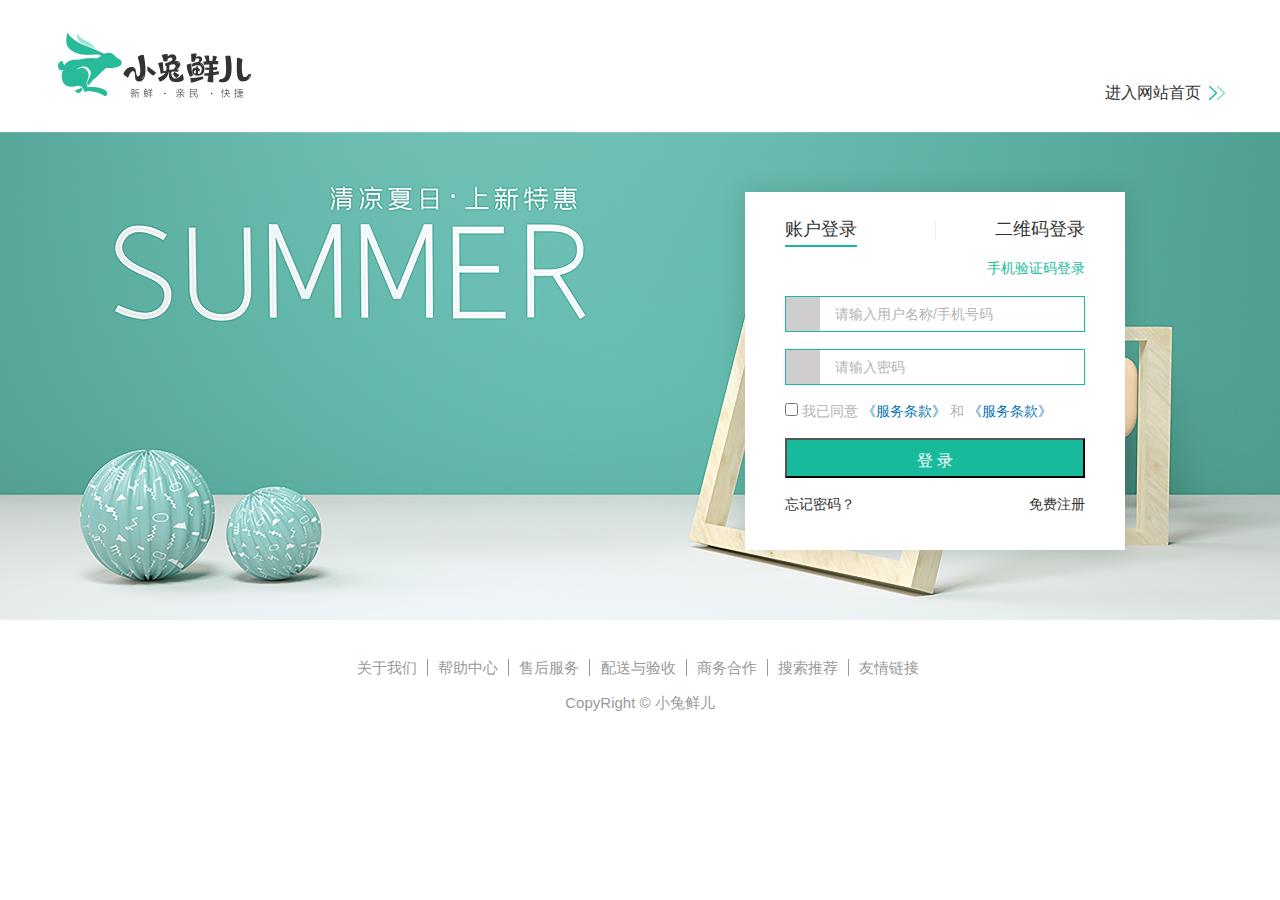
<file: login.html>
<!DOCTYPE html>
<html lang="en">

<head>
  <meta charset="UTF-8">
  <title>小兔鲜儿 - 新鲜 惠民 快捷!</title>
  <meta http-equiv="X-UA-Compatible" content="IE=edge">
  <meta name="renderer" content="webkit">
  <link rel="shortcut icon" href="../favicon.ico">
  <link rel="stylesheet" href="./css/common.css">
  <link rel="stylesheet" href="./css/login.css">
  <link rel="stylesheet" href="https://at.alicdn.com/t/font_2143783_iq6z4ey5vu.css">
</head>

<body>
  <!-- 登录头部 -->
  <div class="xtx-login-header">
    <h1 class="logo"></h1>
    <a class="home" href="./index.html">进入网站首页</a>
  </div>
  <!-- 登录内容 -->
  <div class="xtx-login-main">
    <div class="wrapper">
      <form action="" autocomplete="off">
        <div class="box">
          <div class="tab-nav">
            <a href="javascript:;" class="active" data-id="0">账户登录</a>
            <a href="javascript:;" data-id="1">二维码登录</a>
          </div>
          <div class="tab-pane">
            <div class="link">
              <a href="javascript:;">手机验证码登录</a>
            </div>
            <div class="input">
              <span class="iconfont icon-zhanghao"></span>
              <input required type="text" placeholder="请输入用户名称/手机号码" name="username">
            </div>
            <div class="input">
              <span class="iconfont icon-suo"></span>
              <input required type="password" placeholder="请输入密码" name="password">
            </div>
            <div class="agree">
              <label for="my-checkbox">
                <input type="checkbox" value="1" id="my-checkbox" class="remember" name="agree">
                <span class="iconfont icon-xuanze"></span>
              </label>
              我已同意 <a href="javascript:;">《服务条款》</a href="javascript:;"> 和 <a>《服务条款》</a>
            </div>
            <div class="button clearfix">
              <button type="submit" class="dl">登 录</button>
              <!-- <a class="dl" href="./center.html">登 录</a> -->
              <a class="fl" href="./forget.html">忘记密码？</a>
              <a class="fr" href="./register.html">免费注册</a>
            </div>
          </div>
          <div class="tab-pane" style="display: none;">
            <img class="code" src="./images/code.png" alt="">
          </div>
        </div>
      </form>
    </div>
  </div>
  <!-- 登录底部 -->
  <div class="xtx-login-footer">
    <!-- 版权信息 -->
    <div class="copyright">
      <p>
        <a href="javascript:;">关于我们</a>
        <a href="javascript:;">帮助中心</a>
        <a href="javascript:;">售后服务</a>
        <a href="javascript:;">配送与验收</a>
        <a href="javascript:;">商务合作</a>
        <a href="javascript:;">搜索推荐</a>
        <a href="javascript:;">友情链接</a>
      </p>
      <p>CopyRight &copy; 小兔鲜儿</p>
    </div>
  </div>
  <script>
    // 1. tab栏切换  事件委托
    const tab_nav = document.querySelector('.tab-nav')
    const pane = document.querySelectorAll('.tab-pane')
    // 1.1 事件监听
    tab_nav.addEventListener('click', function (e) {
      if (e.target.tagName === 'A') {
        // 取消上一个active
        tab_nav.querySelector('.active').classList.remove('active')
        // 当前元素添加active
        e.target.classList.add('active')

        // 先干掉所有人  for循环
        for (let i = 0; i < pane.length; i++) {
          pane[i].style.display = 'none'
        }
        // 让对应序号的 大pane 显示 
        pane[e.target.dataset.id].style.display = 'block'
      }
    })

    // 点击提交模块
    const form = document.querySelector('form')
    const agree = document.querySelector('[name=agree]')
    const username = document.querySelector('[name=username]')
    form.addEventListener('submit', function (e) {
      e.preventDefault()
      // 判断是否勾选同意协议
      if (!agree.checked) {
        return alert('请勾选同意协议')
      }

      // 记录用户名到本地存储
      localStorage.setItem('xtx-uname', username.value)
      // 跳转到首页
      location.href = './index.html'
    })
  </script>
</body>

</html>
</file>
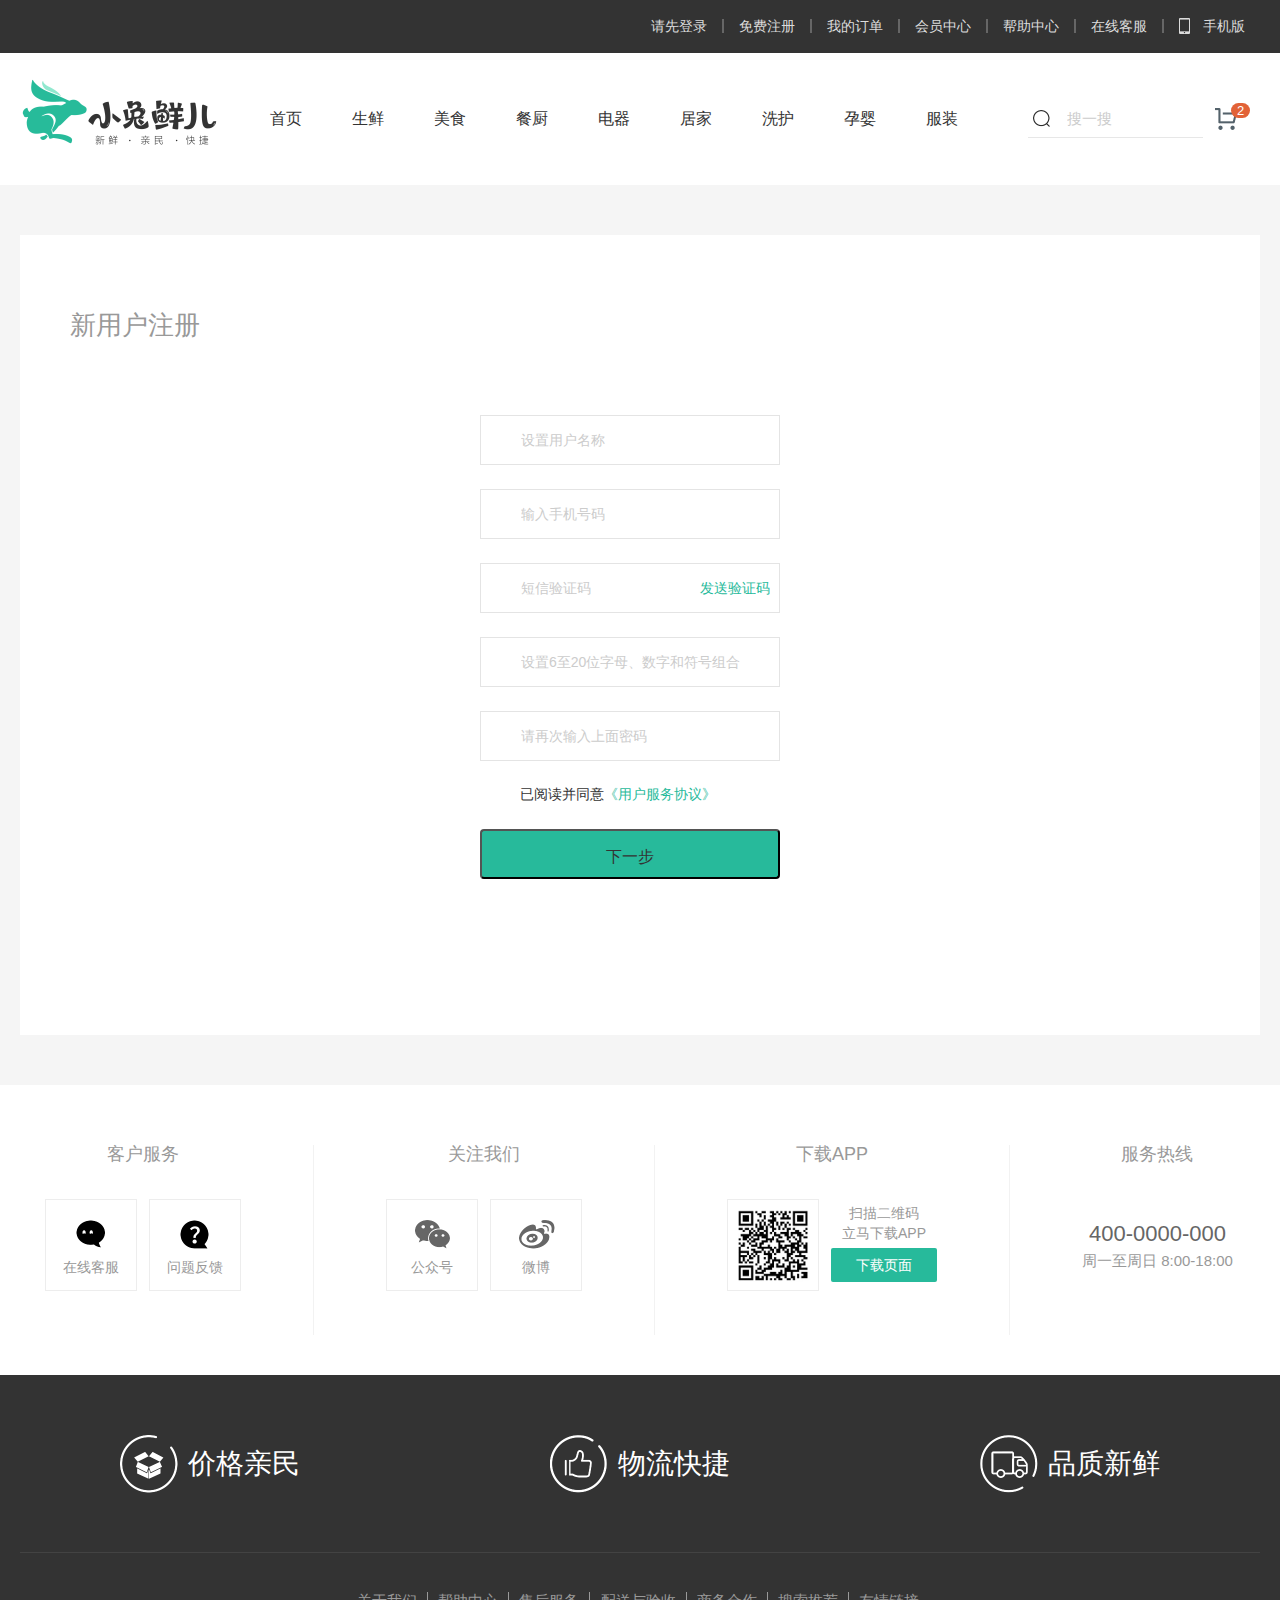
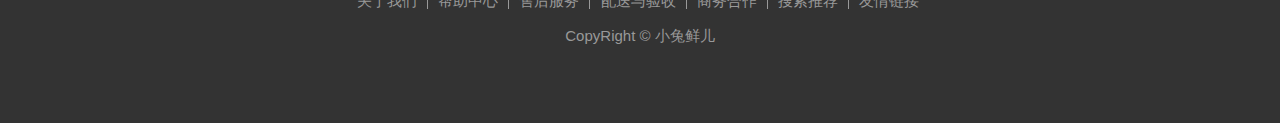
<file: register.html>
<!DOCTYPE html>
<html lang="en">

<head>
  <meta charset="UTF-8">
  <title>小兔鲜儿 - 新鲜 惠民 快捷!</title>
  <meta http-equiv="X-UA-Compatible" content="IE=edge">
  <meta name="renderer" content="webkit">
  <link rel="shortcut icon" href="./favicon.ico">
  <link rel="stylesheet" href="./css/common.css">
  <link rel="stylesheet" href="./css/register.css">
  <link rel="stylesheet" href="https://at.alicdn.com/t/font_2143783_iq6z4ey5vu.css">
</head>

<body>
  <!-- 项部导航 -->
  <div class="xtx_topnav">
    <div class="wrapper">
      <!-- 顶部导航 -->
      <ul class="xtx_navs">
        <li>
          <a href="./login.html">请先登录</a>
        </li>
        <li>
          <a href="./register.html">免费注册</a>
        </li>
        <li>
          <a href="./center-order.html">我的订单</a>
        </li>
        <li>
          <a href="./user.html">会员中心</a>
        </li>
        <li>
          <a href="javascript:;">帮助中心</a>
        </li>
        <li>
          <a href="javascript:;">在线客服</a>
        </li>
        <li>
          <a href="javascript:;">
            <i class="mobile sprites"></i>
            手机版
          </a>
        </li>
      </ul>
    </div>
  </div>
  <!-- 头部 -->
  <div class="xtx_header">
    <div class="wrapper">
      <!-- 网站Logo -->
      <h1 class="xtx_logo"><a href="/">小兔鲜儿</a></h1>
      <!-- 主导航 -->
      <div class="xtx_navs">
        <ul class="clearfix">
          <li>
            <a href="./index.html">首页</a>
          </li>
          <li>
            <a href="./category01.html">生鲜</a>
          </li>
          <li>
            <a href="./category01.html">美食</a>
          </li>
          <li>
            <a href="./category01.html">餐厨</a>
          </li>
          <li>
            <a href="./category01.html">电器</a>
          </li>
          <li>
            <a href="./category01.html">居家</a>
          </li>
          <li>
            <a href="./category01.html">洗护</a>
          </li>
          <li>
            <a href="./category01.html">孕婴</a>
          </li>
          <li>
            <a href="./category01.html">服装</a>
          </li>
        </ul>
      </div>
      <!-- 站内搜索 -->
      <div class="xtx_search clearfix">
        <!-- 购物车 -->
        <a href="./cart-none.html" class="xtx_search_cart sprites">
          <i>2</i>
        </a>
        <!-- 搜索框 -->
        <div class="xtx_search_wrapper">
          <input type="text" placeholder="搜一搜" onclick="location.href='./search.html'">
        </div>
      </div>
    </div>
  </div>
  <div class="xtx-wrapper">
    <div class="container">
      <!-- 卡片 -->
      <div class="xtx-card">
        <h3>新用户注册</h3>
        <form class="xtx-form">
          <div data-prop="username" class="xtx-form-item">
            <span class="iconfont icon-zhanghao"></span>
            <input name="username" type="text" placeholder="设置用户名称">
            <span class="msg"></span>
          </div>
          <div data-prop="phone" class="xtx-form-item">
            <span class="iconfont icon-shouji"></span>
            <input name="phone" type="text" placeholder="输入手机号码  ">
            <span class="msg"></span>
          </div>
          <div data-prop="code" class="xtx-form-item">
            <span class="iconfont icon-zhibiaozhushibiaozhu"></span>
            <input name="code" type="text" placeholder="短信验证码">
            <span class="msg"></span>
            <a class="code" href="javascript:;">发送验证码</a>
          </div>
          <div data-prop="password" class="xtx-form-item">
            <span class="iconfont icon-suo"></span>
            <input name="password" type="password" placeholder="设置6至20位字母、数字和符号组合">
            <span class="msg"></span>
          </div>
          <div data-prop="confirm" class="xtx-form-item">
            <span class="iconfont icon-suo"></span>
            <input name="confirm" type="password" placeholder="请再次输入上面密码">
            <span class="msg"></span>
          </div>
          <div class="xtx-form-item pl50">
            <i class="iconfont icon-queren"></i>
            已阅读并同意<i>《用户服务协议》</i>
          </div>
          <div class="xtx-form-item">
            <button  class="submit"><a href="./login.html">下一步</a></button>
            
          </div>
        </form>
      </div>
    </div>
  </div>
  <!-- 公共底部 -->
  <div class="xtx_footer clearfix">
    <div class="wrapper">
      <!-- 联系我们 -->
      <div class="contact clearfix">
        <dl>
          <dt>客户服务</dt>
          <dd class="chat">在线客服</dd>
          <dd class="feedback">问题反馈</dd>
        </dl>
        <dl>
          <dt>关注我们</dt>
          <dd class="weixin">公众号</dd>
          <dd class="weibo">微博</dd>
        </dl>
        <dl>
          <dt>下载APP</dt>
          <dd class="qrcode">
            <img src="./uploads/qrcode.jpg">
          </dd>
          <dd class="download">
            <span>扫描二维码</span>
            <span>立马下载APP</span>
            <a href="javascript:;">下载页面</a>
          </dd>
        </dl>
        <dl>
          <dt>服务热线</dt>
          <dd class="hotline">
            400-0000-000
            <small>周一至周日 8:00-18:00</small>
          </dd>
        </dl>
      </div>
    </div>
    <!-- 其它 -->
    <div class="extra">
      <div class="wrapper">
        <!-- 口号 -->
        <div class="slogan">
          <a href="javascript:;" class="price">价格亲民</a>
          <a href="javascript:;" class="express">物流快捷</a>
          <a href="javascript:;" class="quality">品质新鲜</a>
        </div>
        <!-- 版权信息 -->
        <div class="copyright">
          <p>
            <a href="javascript:;">关于我们</a>
            <a href="javascript:;">帮助中心</a>
            <a href="javascript:;">售后服务</a>
            <a href="javascript:;">配送与验收</a>
            <a href="javascript:;">商务合作</a>
            <a href="javascript:;">搜索推荐</a>
            <a href="javascript:;">友情链接</a>
          </p>
          <p>CopyRight &copy; 小兔鲜儿</p>
        </div>
      </div>
    </div>
  </div>
  <script>
    (function () {
      // 1. 发送短信验证码模块
      const code = document.querySelector('.code')
      let flag = true  // 通过一个变量来控制   节流阀 
      //  1.1 点击事件
      code.addEventListener('click', function () {
        if (flag) {
          // 取反了，不能马上第二次点击
          flag = false
          let i = 5
          // 点击完毕之后立马触发
          code.innerHTML = `0${i}秒后重新获取`
          // 开启定时器
          let timerId = setInterval(function () {
            i--
            code.innerHTML = `0${i}秒后重新获取`
            if (i === 0) {
              // 清除定时器
              clearInterval(timerId)
              // 从新获取
              code.innerHTML = `重新获取`
              // 到时间了，可以开启 flag了
              flag = true
            }
          }, 1000)
        }
      })
    })();


    // 2. 验证的是用户名
    // 2.1 获取用户名表单
    const username = document.querySelector('[name=username]')
    // 2.2 使用change事件  值发生变化的时候
    username.addEventListener('change', verifyName)
    // 2.3 封装verifyName函数
    function verifyName() {
      // console.log(11)
      const span = username.nextElementSibling
      // 2.4 定规则  用户名
      const reg = /^[a-zA-Z0-9-_]{6,10}$/
      if (!reg.test(username.value)) {
        // console.log(11)
        span.innerText = '输入不合法,请输入6~10位'
        return false
      }
      // 2.5 合法的 就清空span
      span.innerText = ''
      return true
    }



    // 3. 验证的是手机号
    // 2.1 获取手机表单
    const phone = document.querySelector('[name=phone]')
    // 2.2 使用change事件  值发生变化的时候
    phone.addEventListener('change', verifyPhone)
    // 2.3 verifyPhone
    function verifyPhone() {
      // console.log(11)
      const span = phone.nextElementSibling
      // 2.4 定规则  用户名
      const reg = /^1(3\d|4[5-9]|5[0-35-9]|6[567]|7[0-8]|8\d|9[0-35-9])\d{8}$/
      if (!reg.test(phone.value)) {
        // console.log(11)
        span.innerText = '输入不合法,请输入正确的11位手机号码'
        return false
      }
      // 2.5 合法的 就清空span
      span.innerText = ''
      return true
    }


    // 4. 验证的是验证码
    // 4.1 获取验证码表单
    const codeInput = document.querySelector('[name=code]')
    //4.2 使用change事件  值发生变化的时候
    codeInput.addEventListener('change', verifyCode)
    // 4.3 verifyPhone
    function verifyCode() {
      // console.log(11)
      const span = codeInput.nextElementSibling
      // 4.4 定规则  验证码
      const reg = /^\d{6}$/
      if (!reg.test(codeInput.value)) {
        // console.log(11)
        span.innerText = '输入不合法,6 位数字'
        return false
      }
      // 4.5 合法的 就清空span
      span.innerText = ''
      return true
    }

    // 5. 验证的是密码框
    // 5.1 获取密码表单
    const password = document.querySelector('[name=password]')
    //5.2 使用change事件  值发生变化的时候
    password.addEventListener('change', verifyPwd)
    // 5.3 verifyPhone
    function verifyPwd() {
      // console.log(11)
      const span = password.nextElementSibling
      // 5.4 定规则  密码
      const reg = /^[a-zA-Z0-9-_]{6,20}$/
      if (!reg.test(password.value)) {
        // console.log(11)
        span.innerText = '输入不合法,6~20位数字字母符号组成'
        return false
      }
      // 5.5 合法的 就清空span
      span.innerText = ''
      return true
    }



    // 6. 密码的再次验证
    // 6.1 获取再次验证表单
    const confirm = document.querySelector('[name=confirm]')
    //6.2 使用change事件  值发生变化的时候
    confirm.addEventListener('change', verifyConfirm)
    // 6.3 verifyPhone
    function verifyConfirm() {
      // console.log(11)
      const span = confirm.nextElementSibling
      // 6.4 当前表单的值不等于 密码框的值就是错误的
      if (confirm.value !== password.value) {
        // console.log(11)
        span.innerText = '两次密码输入不一致'
        return false
      }
      // 6.5 合法的 就清空span
      span.innerText = ''
      return true
    }

    // 7. 我同意
    const queren = document.querySelector('.icon-queren')
    queren.addEventListener('click', function () {
      // 切换类  原来有的就删掉，原来没有就添加
      this.classList.toggle('icon-queren2')
    })

    // 8. 提交模块
    const form = document.querySelector('form')
    form.addEventListener('submit', function (e) {
      // 判断是否勾选我同意模块 ，如果有 icon-queren2说明就勾选了，否则没勾选
      if (!queren.classList.contains('icon-queren2')) {
        alert('请勾选同意协议')
        // 阻止提交
        e.preventDefault()
      }
      // 依次判断上面的每个框框 是否通过，只要有一个没有通过的就阻止
      // console.log(verifyName())
      if (!verifyName()) e.preventDefault()
      if (!verifyPhone()) e.preventDefault()
      if (!verifyCode()) e.preventDefault()
      if (!verifyPwd()) e.preventDefault()
      if (!verifyConfirm()) e.preventDefault()
    })
  </script>
</body>

</html>
</file>
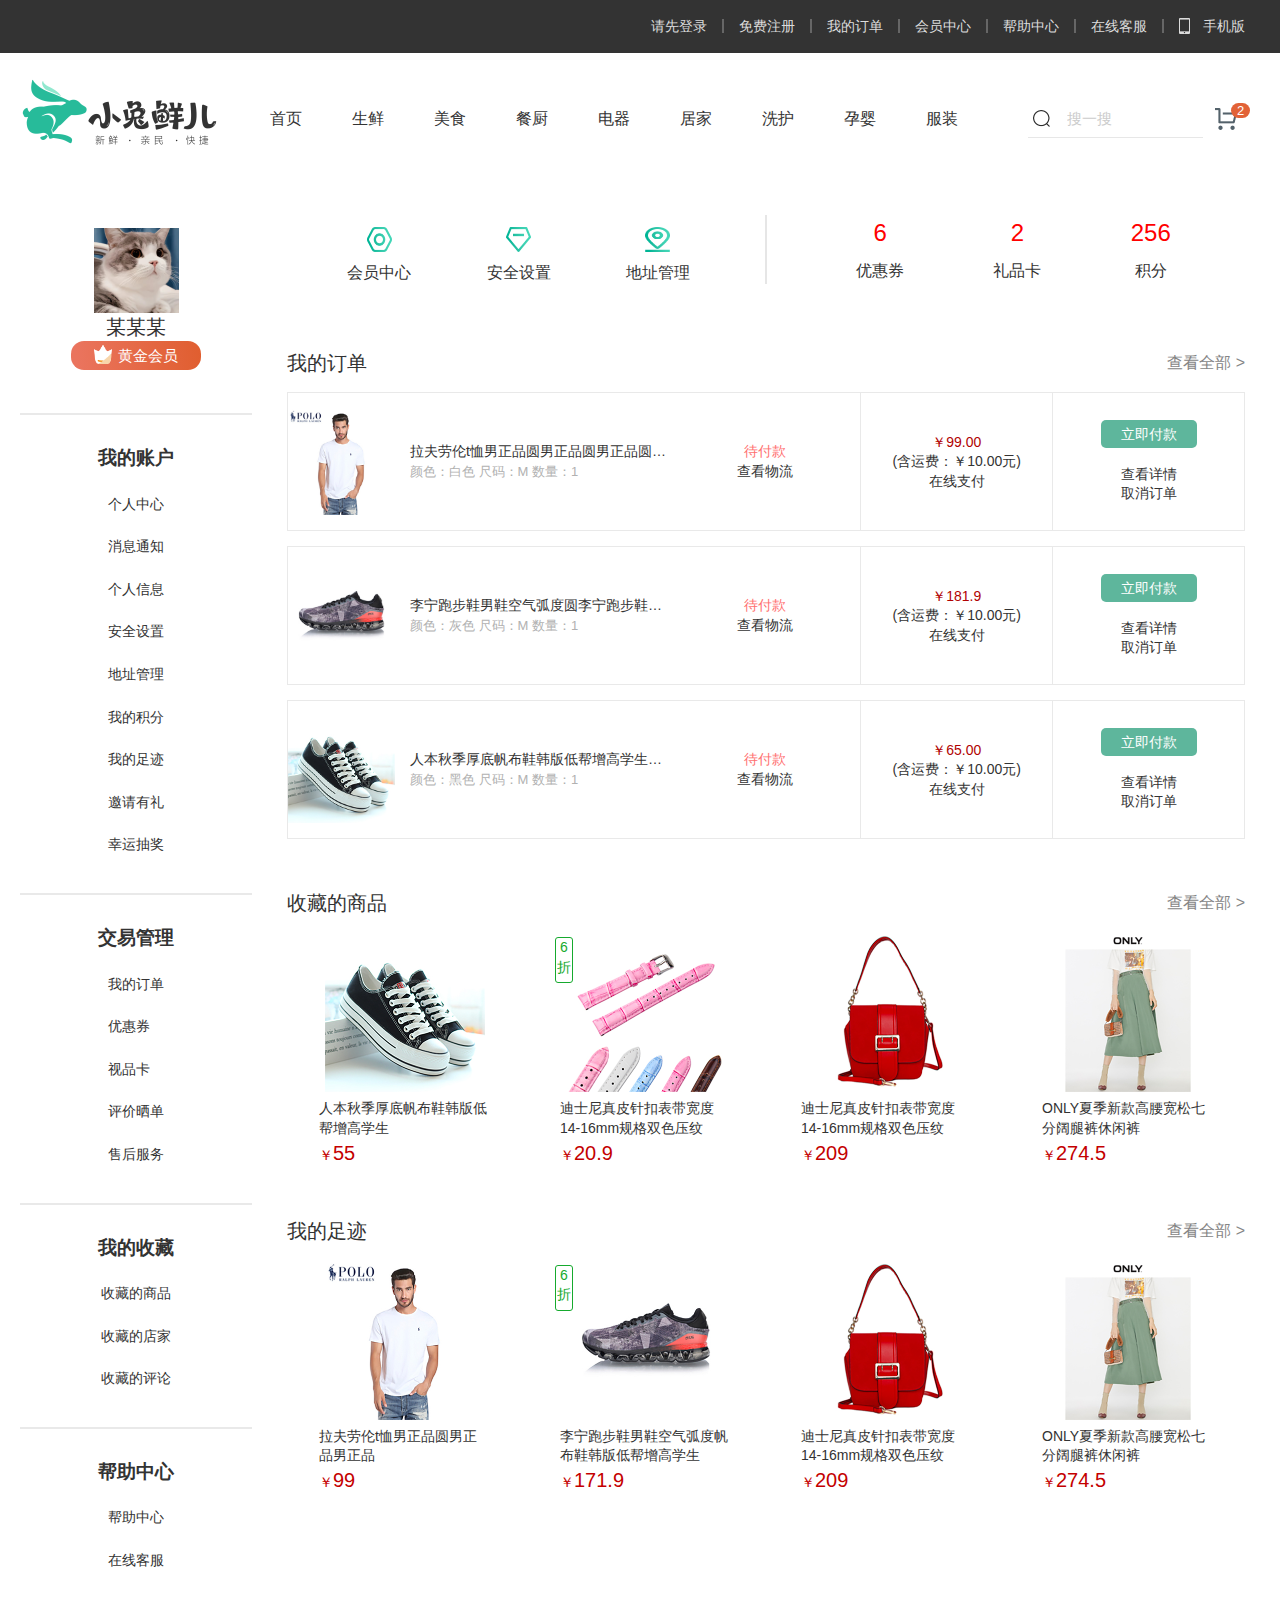
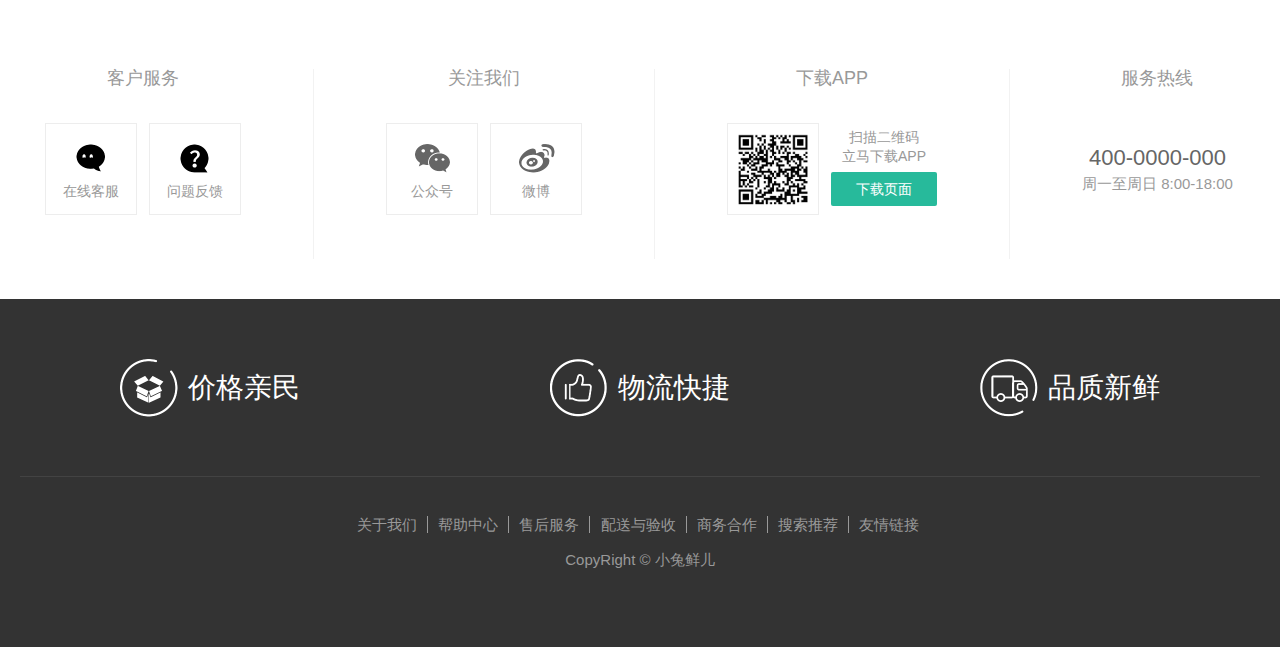
<file: user.html>
<!DOCTYPE html>
<html lang="en">
    <head>
        <meta charset="UTF-8" />
        <meta http-equiv="X-UA-Compatible" content="IE=edge" />
        <meta name="viewport" content="width=device-width, initial-scale=1.0" />
        <title>小兔鲜儿-新鲜、惠民、快捷！</title>
        <!-- 选link:favicon这个！！！ -->
        <link rel="shortcut icon" href="favicon.ico" type="image/x-icon">
        <meta name="description" content="小兔鲜儿官网，致力于打造全球最大的食品、生鲜电商购物平台。" />
        <meta name="keywords" content="小兔鲜儿,食品,生鲜,服装,家电,电商,购物" />
        <!-- 引入css文件 -->
        <!-- 1.引入base.css -->
        <!-- <link rel="stylesheet" href="./css/base.css" /> -->
        <!-- 2.引入common.css -->
        <link rel="stylesheet" href="./css/common.css" />
        <!-- 3.引入user.css -->
        <link rel="stylesheet" href="./css/index.css">
        <link rel="stylesheet" href="./css/user.css">
      </head>
      
      <body>
        <header>
            <!-- 快捷导航栏 shortcut 模块 start -->
            <div class="xtx_topnav">
                <div class="wrapper">
                  <!-- 顶部导航 -->
                  <ul class="xtx_navs">
                    <li>
                      <a href="./login.html">请先登录</a>
                    </li>
                    <li>
                      <a href="./register.html">免费注册</a>
                    </li>
                    <li>
                      <a href="javascript:;">我的订单</a>
                    </li>
                    <li>
                      <a href="./user.html">会员中心</a>
                    </li>
                    <li>
                      <a href="javascript:;">帮助中心</a>
                    </li>
                    <li>
                      <a href="javascript:;">在线客服</a>
                    </li>
                    <li>
                      <a href="javascript:;">
                        <i class="mobile sprites"></i>
                        手机版
                      </a>
                    </li>
                  </ul>
                </div>
              </div>
              <!-- 头部 -->
              <div class="xtx_header">
                <div class="wrapper">
                  <!-- 网站Logo -->
                  <h1 class="xtx_logo"><a href="/">小兔鲜儿</a></h1>
                  <!-- 主导航 -->
                  <div class="xtx_navs">
                    <ul class="clearfix">
                      <li>
                        <a href="./index.html">首页</a>
                      </li>
                      <li>
                        <a href="javascript:;">生鲜</a>
                      </li>
                      <li>
                        <a href="javascript:;">美食</a>
                      </li>
                      <li>
                        <a href="javascript:;">餐厨</a>
                      </li>
                      <li>
                        <a href="javascript:;">电器</a>
                      </li>
                      <li>
                        <a href="javascript:;">居家</a>
                      </li>
                      <li>
                        <a href="javascript:;">洗护</a>
                      </li>
                      <li>
                        <a href="javascript:;">孕婴</a>
                      </li>
                      <li>
                        <a href="javascript:;">服装</a>
                      </li>
                    </ul>
                  </div>
                  <!-- 站内搜索 -->
                  <div class="xtx_search clearfix">
                    <!-- 购物车 -->
                    <a href="javascript:;" class="xtx_search_cart sprites">
                      <i>2</i>
                    </a>
                    <!-- 搜索框 -->
                    <div class="xtx_search_wrapper">
                      <input type="text" placeholder="搜一搜">
                    </div>
                  </div>
                </div>
              </div>
        </header>
    
        <!-- 个人中心的模块 main start -->
        <div class="main">
            <!-- 首先将网页中间的main内容分为左右两个大块 -->
            <div class="left">
                <div class="user">
                    <img src="./images/avatar_1.png" alt="">
                    <span>某某某</span>
                    <div>
                        <img src="./images/vip_gold.png" alt="">
                        <span>黄金会员</span>
                    </div>
                </div>
                <div class="account">
                    <div class="account_title">
                        我的账户
                    </div>
                    <ul>
                        <li>个人中心</li>
                        <li>消息通知</li>
                        <li>个人信息</li>
                        <li>安全设置</li>
                        <li>地址管理</li>
                        <li>我的积分</li>
                        <li>我的足迹</li>
                        <li>邀请有礼</li>
                        <li>幸运抽奖</li>
                    </ul>
                </div>
                <div class="account">
                    <div class="account_title">
                        交易管理
                    </div>
                    <ul>
                        <li>我的订单</li>
                        <li>优惠券</li>
                        <li>视品卡</li>
                        <li>评价晒单</li>
                        <li>售后服务</li>
                    </ul>
                </div>
                <div class="account">
                    <div class="account_title">
                        我的收藏
                    </div>
                    <ul>
                        <li>收藏的商品</li>
                        <li>收藏的店家</li>
                        <li>收藏的评论</li>
                    </ul>
                </div>
                <div class="account">
                    <div class="account_title">
                        帮助中心
                    </div>
                    <ul>
                        <li>帮助中心</li>
                        <li>在线客服</li>
                    </ul>
                </div>
            </div>
            <!-- 网页main内容的右边部分 -->
            <div class="right">
                <div class="right_top">
                    <div class="vip">
                        <div class="vip_content">
                            <img src="./images/safe.png" alt="">
                            <p>会员中心</p>
                        </div>
                        <div class="vip_content">
                            <img src="./images/vip.png" alt="">
                            <p>安全设置</p>
                        </div>
                        <div class="vip_content">
                            <img src="./images/address.png" alt="">
                            <p>地址管理</p>
                        </div>
                    </div>
                    <div class="vip vip_line">
                        <div class="vip_content vip_coupons">
                            <span>6</span>
                            <p>优惠券</p>
                        </div>
                        <div class="vip_content vip_coupons">
                            <span>2</span>
                            <p>礼品卡</p>
                        </div>
                        <div class="vip_content vip_coupons">
                            <span>256</span>
                            <p>积分</p>
                        </div>
                    </div>
                </div>
                <!-- 网页右边部分的中间内容 -->
                <div class="right_middle">
                    <div class="right_middle_top">
                        <span>我的订单</span>
                        <a href="#">查看全部 ></a>
                    </div>
                    <div class="right_middle_content">
                        <div class="my_order_left">
                            <img src="./uploads/clothes_goods_5.jpg" alt="">
                            <div class="my_order_left_text">
                                <p>拉夫劳伦t恤男正品圆男正品圆男正品圆男正品圆领短袖拉</p>
                                <span>颜色：白色 尺码：M 数量：1</span>
                            </div>
                        </div>
                        <div class="my_order_center_one">
                            <span>待付款</span>
                            <span>查看物流</span>
                        </div>
                        <div class="my_order_center_two">
                            <span>￥99.00</span>
                            <span>(含运费：￥10.00元)</span>
                            <span>在线支付</span>
                        </div>
                        <div class="my_order_right">
                            <button>  <a href="./orders&product-dev/orders.html">立即付款</a></button>
                            <span><a href="product-dev.html">查看详情</a></span>
                            <span>取消订单</span>
                        </div>
                    </div>
                    <div class="right_middle_content">
                        <div class="my_order_left">
                            <img src="./uploads/clothes_goods_6.jpg" alt="">
                            <div class="my_order_left_text">
                                <p>李宁跑步鞋男鞋空气弧度圆李宁跑步鞋男鞋空气弧度圆</p>
                                <span>颜色：灰色 尺码：M 数量：1</span>
                            </div>
                        </div>
                        <div class="my_order_center_one">
                            <span>待付款</span>
                            <span>查看物流</span>
                        </div>
                        <div class="my_order_center_two">
                            <span>￥181.9</span>
                            <span>(含运费：￥10.00元)</span>
                            <span>在线支付</span>
                        </div>
                        <div class="my_order_right">
                            <button> <a href="./orders&product-dev/orders2.html"> 立即付款</a></button>
                            <span><a href="product-dev.html">查看详情</a></span>
                            <span>取消订单</span>
                        </div>
                    </div>
                    <div class="right_middle_content">
                        <div class="my_order_left">
                            <img src="./uploads/clothes_goods_1.jpg" alt="">
                            <div class="my_order_left_text">
                                <p>人本秋季厚底帆布鞋韩版低帮增高学生人本秋季厚底帆布鞋韩版低帮增高学生</p>
                                <span>颜色：黑色 尺码：M 数量：1</span>
                            </div>
                        </div>
                        <div class="my_order_center_one">
                            <span>待付款</span>
                            <span>查看物流</span>
                        </div>
                        <div class="my_order_center_two">
                            <span>￥65.00</span>
                            <span>(含运费：￥10.00元)</span>
                            <span>在线支付</span>
                        </div>
                        <div class="my_order_right">
                            <button> <a href="./orders&product-dev/orders3.html"> 立即付款</a> </button>
                            <span><a href="product-dev.html">查看详情</a></span>
                            <span>取消订单</span>
                        </div>
                    </div>
                </div>
                <div class="right_middle">
                    <div class="right_middle_top">
                        <span>收藏的商品</span>
                        <a href="#">查看全部 ></a>
                    </div>
                    <div class="collection_all">
                        <div class="collection">
                            <img src="./uploads/clothes_goods_1.jpg" alt="">
                            <div class="collection_title">
                                <p>人本秋季厚底帆布鞋韩版低帮增高学生</p>
                                <p> ￥<span>55</span></p>
                            </div>
                        </div>
                        <div class="collection">
                            <div class="six">6折</div>
                            <img src="./uploads/clothes_goods_2.jpg" alt="">
                            <div class="collection_title">
                                <p>迪士尼真皮针扣表带宽度14-16mm规格双色压纹</p>
                                <p> ￥<span>20.9</span></p>
                            </div>
                        </div>
                        <div class="collection">
                            <img src="./uploads/clothes_goods_3.jpg" alt="">
                            <div class="collection_title">
                                <p>迪士尼真皮针扣表带宽度14-16mm规格双色压纹</p>
                                <p> ￥<span>209</span></p>
                            </div>
                        </div>
                        <div class="collection">
                            <img src="./uploads/clothes_goods_4.jpg" alt="">
                            <div class="collection_title">
                                <p>ONLY夏季新款高腰宽松七分阔腿裤休闲裤</p>
                                <p> ￥<span>274.5</span></p>
                            </div>
                        </div>
                    </div>
                </div>
                <div class="right_middle">
                    <div class="right_middle_top">
                        <span>我的足迹</span>
                        <a href="#">查看全部 ></a>
                    </div>
                    <div class="collection_all">
                        <div class="collection">
                            <img src="./uploads/clothes_goods_5.jpg" alt="">
                            <div class="collection_title">
                                <p>拉夫劳伦t恤男正品圆男正品男正品</p>
                                <p> ￥<span>99</span></p>
                            </div>
                        </div>
                        <div class="collection">
                            <div class="six">6折</div>
                            <img src="./uploads/clothes_goods_6.jpg" alt="">
                            <div class="collection_title">
                                <p>李宁跑步鞋男鞋空气弧度帆布鞋韩版低帮增高学生</p>
                                <p> ￥<span>171.9</span></p>
                            </div>
                        </div>
                        <div class="collection">
                            <img src="./uploads/clothes_goods_3.jpg" alt="">
                            <div class="collection_title">
                                <p>迪士尼真皮针扣表带宽度14-16mm规格双色压纹</p>
                                <p> ￥<span>209</span></p>
                            </div>
                        </div>
                        <div class="collection">
                            <img src="./uploads/clothes_goods_4.jpg" alt="">
                            <div class="collection_title">
                                <p>ONLY夏季新款高腰宽松七分阔腿裤休闲裤</p>
                                <p> ￥<span>274.5</span></p>
                            </div>
                        </div>
                    </div>
                </div>
    
            </div>
        </div>
        <!-- 个人中心的模块 main end -->
    
        <footer>
            <!-- 联系模块 contact start -->
            <div class="xtx_footer clearfix">
                <div class="wrapper">
                  <!-- 联系我们 -->
                  <div class="contact clearfix">
                    <dl>
                      <dt>客户服务</dt>
                      <dd class="chat">在线客服</dd>
                      <dd class="feedback">问题反馈</dd>
                    </dl>
                    <dl>
                      <dt>关注我们</dt>
                      <dd class="weixin">公众号</dd>
                      <dd class="weibo">微博</dd>
                    </dl>
                    <dl>
                      <dt>下载APP</dt>
                      <dd class="qrcode">
                        <img src="./uploads/qrcode.jpg">
                      </dd>
                      <dd class="download">
                        <span>扫描二维码</span>
                        <span>立马下载APP</span>
                        <a href="javascript:;">下载页面</a>
                      </dd>
                    </dl>
                    <dl>
                      <dt>服务热线</dt>
                      <dd class="hotline">
                        400-0000-000
                        <small>周一至周日 8:00-18:00</small>
                      </dd>
                    </dl>
                  </div>
                </div>
                <!-- 其它 -->
                <div class="extra">
                  <div class="wrapper">
                    <!-- 口号 -->
                    <div class="slogan">
                      <a href="javascript:;" class="price">价格亲民</a>
                      <a href="javascript:;" class="express">物流快捷</a>
                      <a href="javascript:;" class="quality">品质新鲜</a>
                    </div>
                    <!-- 版权信息 -->
                    <div class="copyright">
                      <p>
                        <a href="javascript:;">关于我们</a>
                        <a href="javascript:;">帮助中心</a>
                        <a href="javascript:;">售后服务</a>
                        <a href="javascript:;">配送与验收</a>
                        <a href="javascript:;">商务合作</a>
                        <a href="javascript:;">搜索推荐</a>
                        <a href="javascript:;">友情链接</a>
                      </p>
                      <p>CopyRight &copy; 小兔鲜儿</p>
                    </div>
                  </div>
                </div>
              </div>
            <!-- 底部模块 footer end -->
        </footer>
      </body>
      
      </html>
</file>
<file: css/login.css>
.xtx-login-header {
  width: 1170px;
  height: 132px;
  margin: 0 auto;
}

.xtx-login-header .logo {
  width: 200px;
  height: 132px;
  text-indent: -999px;
  background-image: url(../images/logo.png);
  background-size: contain;
  background-position: center;
  background-repeat: no-repeat;
  float: left;
}

.xtx-login-header .home {
  float: right;
  margin-top: 82px;
  font-size: 16px;
  padding-right: 24px;
  background: url(../images/login-enter.png) no-repeat right;
}

.xtx-login-main {
  height: 488px;
  background: url(../images/login-bg.png) no-repeat center/cover;
}

.xtx-login-main .wrapper {
  width: 1170px;
  height: 100%;
  margin: 0 auto;
  position: relative;
}

.xtx-login-main .wrapper .box {
  width: 380px;
  box-shadow: 0px 0px 25px 0px rgba(3, 3, 3, 0.14);
  position: absolute;
  top: 60px;
  right: 100px;
  background: #fff;
  padding: 20px 40px;
}

.xtx-login-main .wrapper .box .tab-nav {
  display: flex;
  justify-content: space-between;
  position: relative;
}

.xtx-login-main .wrapper .box .tab-nav::before {
  content: "";
  position: absolute;
  left: 50%;
  top: 8px;
  width: 1px;
  height: 20px;
  background: #ededed;
}

.xtx-login-main .wrapper .box .tab-nav a {
  font-size: 18px;
  height: 35px;
  line-height: 35px;
}

.xtx-login-main .wrapper .box .tab-nav a.active {
  border-bottom: 2px solid #17bb9b;
}

.xtx-login-main .wrapper .box .tab-pane .code {
  display: block;
  margin: 44px auto;
}

.xtx-login-main .wrapper .box .tab-pane .link {
  text-align: right;
  padding-top: 12px;
}

.xtx-login-main .wrapper .box .tab-pane .link a {
  color: #17bb9b;
}

.xtx-login-main .wrapper .box .tab-pane .input {
  border: 1px solid #17bb9b;
  width: 100%;
  height: 36px;
  margin-top: 17px;
  display: flex;
  background: #CFCDCD;
}

.xtx-login-main .wrapper .box .tab-pane .input .iconfont {
  color: #fff;
  width: 34px;
  height: 34px;
  text-align: center;
  line-height: 34px;
  font-size: 20px;
}

.xtx-login-main .wrapper .box .tab-pane .input input {
  flex: 1;
  padding-left: 15px;
  background: #fff;
}

.xtx-login-main .wrapper .box .tab-pane .input input::placeholder {
  color: #B3B3B3 !important;
}

.xtx-login-main .wrapper .box .tab-pane .agree {
  color: #B3B3B3;
  padding: 17px 0;
}

.xtx-login-main .wrapper .box .tab-pane .agree a {
  color: #0673B1;
}

.xtx-login-main .wrapper .box .tab-pane .agree > label input {
  /* display: none; */
}

.xtx-login-main .wrapper .box .tab-pane .agree > label input:checked + span {
  color: #17bb9b;
}

.xtx-login-main .wrapper .box .tab-pane .button {
  margin-bottom: 15px;
}

.xtx-login-main .wrapper .box .tab-pane .button .dl {
  width: 100%;
  height: 40px;
  line-height: 40px;
  text-align: center;
  background: #17bb9b;
  color: #fff;
  display: block;
  font-size: 16px;
  margin-bottom: 17px;
}

.xtx-login-footer .copyright {
  height: 115px;
  padding-top: 40px;
  text-align: center;
  color: #999;
  font-size: 15px;
}

.xtx-login-footer .copyright p {
  line-height: 1;
  margin-bottom: 20px;
}

.xtx-login-footer .copyright a {
  color: #999;
  line-height: 1;
  padding: 0 10px 0 6px;
  border-right: 1px solid #999;
}

.xtx-login-footer .copyright a:last-child {
  border-right: none;
}
</file>
<file: css/register.css>
.xtx-wrapper {
  background: #f5f5f5;
  line-height: 1.4;
}

.xtx-wrapper .container {
  width: 1240px;
  margin: 0 auto;
  padding: 50px 0;
}

.xtx-card {
  width: 100%;
  height: 800px;
  background: #fff;
}

.xtx-card h3 {
  font-size: 26px;
  font-weight: normal;
  color: #999999;
  padding-left: 50px;
  height: 180px;
  line-height: 180px;
}

.xtx-form {
  padding-left: 460px;
}

.xtx-form .xtx-form-item {
  position: relative;
  padding-bottom: 24px;
}

.xtx-form .xtx-form-item .msg {
  color: #ff4d4f;
  position: absolute;
  left: 2px;
  bottom: 2px;
}


.xtx-form .xtx-form-item.pl50 {
  padding-left: 40px;
  cursor: pointer;
}

.xtx-form .xtx-form-item span.iconfont {
  position: absolute;
  left: 15px;
  top: 13px;
  color: #666;
  font-size: 18px;
}

.xtx-form .xtx-form-item i {
  color: #27BA9B;
  font-size: 14px;
}

.xtx-form .xtx-form-item input {
  width: 300px;
  height: 50px;
  border: 1px solid #e4e4e4;
  padding-left: 40px;
}

.xtx-form .xtx-form-item.error input {
  border-color: #ff4d4f;
}

.xtx-form .xtx-form-item input::placeholder {
  color: #cccccc !important;
}

.xtx-form .xtx-form-item .submit {
  width: 300px;
  height: 50px;
  background: #27BA9B;
  border-radius: 4px;
  display: block;
  font-size: 16px;
  color: #fff;
  text-align: center;
  line-height: 50px;
  cursor: pointer;
}

.xtx-form .xtx-form-item .code {
  position: absolute;
  left: 190px;
  top: 16px;
  width: 100px;
  color: #27BA9B;
  text-align: right;
}

.xtx-form .xtx-form-item .code.ing {
  color: #cccccc;
}

.xtx-steps {
  display: flex;
  justify-content: space-between;
  width: 720px;
  height: 96px;
  margin: 0 auto;
}

.xtx-steps .item {
  position: relative;
  width: 48px;
  height: 48px;
}

.xtx-steps .item .text {
  text-align: center;
  width: 120px;
  position: absolute;
  left: 50%;
  transform: translateX(-50%);
  top: 63px;
  color: #999;
}

.xtx-steps .item .step {
  border: 2px solid #e4e4e4;
  color: #ccc;
  background: #fff;
  border-radius: 50%;
  line-height: 46px;
  text-align: center;
  font-size: 28px;
  z-index: 999;
  display: block;
  position: relative;
}

.xtx-steps .item::after, .xtx-steps .item::before {
  content: "";
  position: absolute;
  top: 23px;
  left: 24px;
  height: 2px;
  background: #e4e4e4;
  width: 120px;
}

.xtx-steps .item::after {
  transform: translateX(-100%);
}

.xtx-steps .item:first-child::after {
  display: none;
}

.xtx-steps .item:last-child::before {
  display: none;
}

.xtx-steps .item.active .text {
  color: #27BA9B;
}

.xtx-steps .item.active .step {
  background: #27BA9B;
  color: #fff;
  border-color: #27BA9B;
}

.xtx-steps .item.active::after, .xtx-steps .item.active::before {
  content: "";
  background: #27BA9B;
}

.xtx-form-label {
  padding-left: 360px;
  margin-top: 80px;
}

.xtx-form-label .xtx-form-item {
  position: relative;
  padding-bottom: 24px;
  display: flex;
}

.xtx-form-label .xtx-form-item label {
  width: 100px;
  padding-right: 15px;
  text-align: right;
  font-size: 16px;
  height: 50px;
  line-height: 50px;
  color: #999;
}

.xtx-form-label .xtx-form-item input {
  width: 300px;
  height: 50px;
  border: 1px solid #e4e4e4;
  padding-left: 10px;
}

.xtx-form-label .xtx-form-item input::placeholder {
  color: #cccccc !important;
}

.xtx-form-label .xtx-form-item input:read-only {
  background: #f5f5f5;
  color: #999;
}

.xtx-form-label .xtx-form-item .submit {
  width: 300px;
  height: 50px;
  background: #27BA9B;
  border-radius: 4px;
  display: block;
  font-size: 16px;
  color: #fff;
  text-align: center;
  line-height: 50px;
}

.xtx-form-label .xtx-form-item .captcha {
  line-height: 50px;
  height: 50px;
}

.xtx-form-label .xtx-form-item .captcha img {
  width: 134px;
  height: 50px;
}

.xtx-form-label .xtx-form-item .captcha a {
  color: #27BA9B;
}

.xtx-form-label .xtx-form-item .code {
  position: absolute;
  left: 310px;
  top: 16px;
  color: #27BA9B;
}

.xtx-form-label .xtx-form-item .code.ing {
  color: #cccccc;
}

.xtx-success-box {
  padding-top: 250px;
  text-align: center;
  color: #999999;
}

.xtx-success-box .iconfont {
  font-size: 80px;
  color: #1DC779;
}

.xtx-success-box .tit {
  font-size: 20px;
  padding: 20px 0;
}

.xtx-success-box .desc {
  font-size: 16px;
  padding-bottom: 20px;
}

.xtx-success-box .btn {
  width: 300px;
  height: 50px;
  background: #27BA9B;
  border-radius: 4px;
  display: block;
  font-size: 16px;
  color: #fff;
  text-align: center;
  line-height: 50px;
  margin: 0 auto;
}
</file>
<file: css/base.css>
/* 把我们所有标签的内外边距清零 */
* {
    margin: 0;
    padding: 0;
    /* css3盒子模型 */
    box-sizing: border-box;
}
/* em 和 i 斜体的文字不倾斜 */
em,
i {
    font-style: normal
}
/* 去掉li 的小圆点 */
li {
    list-style: none
}

img {
    /* border 0 照顾低版本浏览器 如果 图片外面包含了链接会有边框的问题 */
    border: 0;
    /* 取消图片底侧有空白缝隙的问题 */
    vertical-align: middle
}

button {
    /* 当我们鼠标经过button 按钮的时候，鼠标变成小手 */
    cursor: pointer
}

a {
    color: #666;
    text-decoration: none
}

a:hover {
    color: #c81623
}

button,
input {
    /* "\5B8B\4F53" 就是宋体的意思 这样浏览器兼容性比较好 */
    font-family: Microsoft YaHei, Heiti SC, tahoma, arial, Hiragino Sans GB, "\5B8B\4F53", sans-serif;
    /* 默认有灰色边框我们需要手动去掉 */
    border: 0; 
    outline: none;
}

body {
    /* CSS3 抗锯齿形 让文字显示的更加清晰 */
    -webkit-font-smoothing: antialiased;
    background-color: #fff;
    font: 12px/1.5 Microsoft YaHei, Heiti SC, tahoma, arial, Hiragino Sans GB, "\5B8B\4F53", sans-serif;
    color: #666
}

.hide,
.none {
    display: none
}
/* 清除浮动 */
.clearfix:after {
    visibility: hidden;
    clear: both;
    display: block;
    content: ".";
    height: 0
}

.clearfix {
    *zoom: 1
}
</file>
<file: css/index.css>
@charset "UTF-8";

/* 页面滑动 */
html {
  /* 让滚动条丝滑的滚动 */
  scroll-behavior: smooth;
}

/** 分类及轮播图 **/
.xtx_entry {
  height: 500px;
  background-color: #f2f2f2;
  position: relative;
}

.xtx_category {
  width: 250px;
  background-color: rgba(0, 0, 0, 0.8);
  position: absolute;
  z-index: 9;
}

.xtx_category:hover .xtx_category_subset {
  display: block;
}

.xtx_category_super li {
  height: 50px;
  padding: 0 20px 0 40px;
  transition: background-color 0.25s;
  cursor: pointer;
}

.xtx_category_super li:hover,
.xtx_category_super li.active {
  background-color: #27BA9B;
}

.xtx_category_super a {
  color: #fff;
  font-size: 16px;
  line-height: 50px;
}

.xtx_category_super a small {
  font-size: 14px;
}

.xtx_category_super i {
  display: block;
  width: 12px;
  height: 12px;
  margin-top: 20px;
  background-position: -75px -110px;
  float: right;
}

.xtx_category_subset {
  width: 990px;
  height: 100%;
  background-color: rgba(255, 255, 255, 0.9);
  display: none;
  position: absolute;
  top: 0;
  left: 250px;
}

.xtx_banner {
  width: 1240px;
  height: 500px;
  overflow: hidden;
  position: relative;
}

.xtx_banner:hover a {
  opacity: 1;
}

.xtx_banner>a {
  display: block;
  width: 44px;
  height: 44px;
  border-radius: 50%;
  margin-top: -22px;
  opacity: 0;
  transition: opacity 0.5s;
  background-color: rgba(0, 0, 0, 0.1);
  position: absolute;
  top: 50%;
}

.xtx_banner>a.prev {
  left: 270px;
  background-position: 14px -59px;
}

.xtx_banner>a.next {
  right: 20px;
  background-position: -24px -59px;
}

.xtx_banner .indicator {
  width: 990px;
  text-align: center;
  font-size: 0;
  position: absolute;
  left: 250px;
  bottom: 22px;
}

.xtx_banner .indicator span {
  display: inline-block;
  width: 9px;
  height: 9px;
  margin: 0 8px;
  cursor: pointer;
  border-radius: 50%;
  background-color: rgba(255, 255, 255, 0.43);
}

.xtx_banner .indicator span.active {
  background-color: #fff;
}

/** 公共面板 **/
.xtx_panel .xtx_panel_header {
  height: 115px;
  padding: 40px 0;
}

.xtx_panel .xtx_panel_header h3 {
  height: 35px;
  line-height: 35px;
  margin-left: 6px;
  font-size: 32px;
  font-weight: 400;
  color: #333;
  float: left;
}

.xtx_panel .xtx_panel_header small {
  margin-left: 22px;
  font-size: 16px;
  color: #999;
}

.xtx_panel .xtx_panel_header .more {
  line-height: 1;
  margin-top: 14px;
  font-size: 16px;
  color: #999;
  float: right;
}

.xtx_panel .xtx_panel_header .more i {
  display: inline-block;
  width: 16px;
  height: 16px;
  position: relative;
  top: 1px;
  background-position: 8px -106px;
}

.xtx_panel .xtx_panel_header .tabs-bar {
  height: 35px;
  padding-top: 13px;
  font-size: 16px;
  margin-right: 80px;
  float: right;
}

.xtx_panel .xtx_panel_header .tabs-bar a {
  padding: 2px 8px;
  margin-left: 5px;
  border-radius: 2px;
}

.xtx_panel .xtx_panel_header .tabs-bar a:hover,
.xtx_panel .xtx_panel_header .tabs-bar a.active {
  background-color: #27BA9B;
  color: #fff;
}

.xtx_panel .xtx_panel_goods_1 {
  text-align: justify;
  font-size: 0;
}

.xtx_panel .xtx_panel_goods_1:after {
  content: "";
  display: inline-block;
  width: 306px;
  height: 0;
}

.xtx_panel .xtx_panel_goods_1 a {
  display: inline-block;
  width: 306px;
  height: 406px;
  text-align: center;
}

.xtx_panel .xtx_panel_goods_1 img {
  width: 306px;
  height: 306px;
}

.xtx_panel .xtx_panel_goods_2 {
  height: 610px;
}

.xtx_panel .xtx_panel_goods_2 li {
  width: 240px;
  height: 300px;
  padding-top: 10px;
  margin-left: 10px;
  background-color: #fff;
  border: 1px solid #fff;
  overflow: hidden;
  transition: 0.3s;
  position: relative;
  float: left;
}

.xtx_panel .xtx_panel_goods_2 li:hover {
  border-color: #27BA9B;
}

.xtx_panel .xtx_panel_goods_2 li:hover .extra {
  bottom: 0;
}

.xtx_panel .xtx_panel_goods_2 li:first-child {
  height: 610px;
  padding-top: 0;
  margin-left: 0;
  border: 0;
}

.xtx_panel .xtx_panel_goods_2 li:nth-last-child(-n + 4) {
  margin-top: 10px;
}

.xtx_panel .xtx_panel_goods_2 a {
  display: block;
}

.xtx_panel .xtx_panel_goods_2 .img-box {
  width: 240px;
  height: 160px;
  padding: 0 33px;
  text-align: center;
  margin: 0 auto;
  display: table-cell;
  vertical-align: middle;
}

.xtx_panel .xtx_panel_goods_2 .meta {
  height: 130px;
  line-height: 1.3;
  padding: 10px 22px 0;
  font-size: 19px;
  position: relative;
}

.xtx_panel .xtx_panel_goods_2 .name {
  word-break: break-all;
  text-overflow: ellipsis;
  display: -webkit-box;
  -webkit-box-orient: vertical;
  -webkit-line-clamp: 2;
  overflow: hidden;
}

.xtx_panel .xtx_panel_goods_2 .price {
  font-size: 22px;
  color: #CF4444;
  position: absolute;
  bottom: 10px;
}

.xtx_panel .xtx_panel_goods_2 .price small {
  font-size: 17px;
}

.xtx_panel .xtx_panel_goods_2 .extra {
  width: 100%;
  height: 86px;
  padding-top: 10px;
  transition: bottom 0.3s;
  background-color: #27BA9B;
  position: absolute;
  bottom: -86px;
}

.xtx_panel .xtx_panel_goods_2 .extra span {
  display: block;
  width: 124px;
  line-height: 1;
  padding: 9px 0 8px;
  margin: 0 auto;
  text-align: center;
  font-size: 19px;
  color: #fff;
}

.xtx_panel .xtx_panel_goods_2 .extra span:last-child {
  font-size: 13px;
  border-top: 1px solid #fff;
}

.xtx_panel .xtx_panel_goods_2 .label {
  position: absolute;
  left: 0;
  bottom: 266px;
  width: 188px;
  height: 66px;
  text-align: center;
  line-height: 66px;
  color: #fff;
  font-size: 17px;
  border-radius: 0 2px 2px 0;
  background-color: rgba(0, 0, 0, 0.8);
  position: relative;
}

.xtx_panel .xtx_panel_goods_2 .label span:first-child {
  display: block;
  width: 76px;
  background-color: #000;
}

.xtx_panel .xtx_panel_goods_2 .label span:last-child {
  width: 112px;
  line-height: 1.4;
  transform: translate(0, -50%);
  position: absolute;
  left: 76px;
  right: 0;
  top: 50%;
}

/** 新鲜好物 **/
.xtx_goods_new .xtx_panel_goods_1 a {
  background-color: #f0f9f4;
  transition: 0.5s;
  position: relative;
  top: 0;
}

.xtx_goods_new .xtx_panel_goods_1 a:hover {
  box-shadow: 0 3px 8px rgba(0, 0, 0, 0.2);
  top: -3px;
}

.xtx_goods_new .xtx_panel_goods_1 .name {
  display: inline-block;
  width: 100%;
  margin: 12px 0 10px;
  font-size: 22px;
}

.xtx_goods_new .xtx_panel_goods_1 .price {
  font-size: 23px;
  color: #CF4444;
}

.xtx_goods_new .xtx_panel_goods_1 small {
  font-size: 16px;
}

/** 人气推荐 **/
.xtx_goods_popular {
  padding-bottom: 42px;
}

.xtx_goods_popular .xtx_panel_goods_1 a {
  transition: 0.5s;
}

.xtx_goods_popular .xtx_panel_goods_1 a:hover {
  box-shadow: 0 3px 8px rgba(0, 0, 0, 0.2);
  transform: translate(0, -3px);
}

.xtx_goods_popular .xtx_panel_goods_1 .title {
  display: inline-block;
  width: 100%;
  line-height: 1;
  margin: 20px 0 16px;
  font-size: 22px;
}

.xtx_goods_popular .xtx_panel_goods_1 .alt {
  font-size: 18px;
  color: #999;
}

/** 热门品牌 **/
.xtx_goods_brand {
  padding-bottom: 32px;
  background-color: #f5f5f5;
}

.xtx_goods_brand .page-bar {
  float: right;
}

.xtx_goods_brand .page-bar a {
  display: inline-block;
  width: 20px;
  height: 20px;
  line-height: 1;
  margin-top: 10px;
  background-color: #e2e2e2;
}

.xtx_goods_brand .page-bar a:hover,
.xtx_goods_brand .page-bar a.active {
  background-color: #27BA9B;
}

.xtx_goods_brand .page-bar .prev {
  margin-right: 5px;
  background-position: -32px -106px;
  transform: rotate(180deg);
}

.xtx_goods_brand .page-bar .next {
  background-position: -32px -106px;
}

.xtx_goods_brand .xtx_goods {
  height: 305px;
}

.xtx_goods_brand .xtx_goods li {
  float: left;
  font-size: 0;
}

.xtx_goods_brand .xtx_goods a {
  margin-right: 10px;
}

.xtx_goods_brand .xtx_goods a img {
  width: 240px;
  height: 305px;
}

.xtx_goods_brand .xtx_goods a:last-child {
  margin-right: 0;
}

/** 生鲜 **/
.xtx_goods_category {
  padding-bottom: 80px;
}

/** 最新主题 **/
.xtx_goods_topic {
  background-color: #f5f5f5;
  padding-bottom: 52px;
}

.xtx_goods_topic li {
  width: 406px;
  margin-left: 11px;
  transition: 0.5s;
  float: left;
  background: white;
}

.xtx_goods_topic li:hover {
  box-shadow: 0 3px 8px rgba(0, 0, 0, 0.2);
  transform: translate(0, -3px);
}

.xtx_goods_topic li:first-child {
  margin-left: 0;
}

.xtx_goods_topic li a {
  display: block;
  height: 287px;
  position: relative;
}

.xtx_goods_topic .meta {
  width: 100%;
  height: 100%;
  color: #fff;
  background-image: linear-gradient(to top, rgba(0, 0, 0, 0.8), transparent 50%);
  position: absolute;
  bottom: 0;
}

.xtx_goods_topic .meta .title {
  height: 70px;
  padding-left: 16px;
  font-size: 22px;
  position: absolute;
  bottom: 0px;
}

.xtx_goods_topic .meta .title small {
  display: block;
  font-size: 19px;
  color: #999;
}

.xtx_goods_topic .meta .price {
  position: absolute;
  bottom: 25px;
  right: 16px;
  display: block;
  line-height: 1;
  padding: 4px 8px 4px 7px;
  color: #CF4444;
  font-size: 17px;
  background-color: #fff;
  border-radius: 2px;
}

.xtx_goods_topic .meta .price small {
  font-size: 15px;
}

.xtx_goods_topic .social {
  height: 70px;
  line-height: 70px;
  padding: 0 20px;
  font-size: 16px;
}

.xtx_goods_topic .social i {
  display: inline-block;
  width: 15px;
  height: 14px;
  margin-right: 5px;
  position: relative;
  top: 2px;
}

.xtx_goods_topic .social .like,
.xtx_goods_topic .social .liked,
.xtx_goods_topic .social .view {
  float: left;
  margin-right: 25px;
}

.xtx_goods_topic .social .reply {
  float: right;
}

.xtx_goods_topic .social .like i {
  background-position: -120px -110px;
}

.xtx_goods_topic .social .liked i {
  background-position: -240px -110px;
}

.xtx_goods_topic .social .view i {
  background-position: -160px -110px;
}

.xtx_goods_topic .social .reply i {
  width: 17px;
  height: 16px;
  top: 4px;
  background-position: -200px -110px;
}

.xtx-wrapper {
  background: #f5f5f5;
  line-height: 1.4;
}

.xtx-wrapper .container {
  width: 1240px;
  margin: 0 auto;
}

.xtx-wrapper .container .title {
  height: 215px;
  line-height: 215px;
  font-size: 32px;
  text-align: center;
  font-weight: normal;
}

.xtx-bg-title {
  width: 100%;
  height: 180px;
  padding-left: 213px;
  background: no-repeat center / cover;
}

.xtx-bg-title h4 {
  padding-top: 52px;
  font-size: 32px;
  font-weight: bold;
}

.xtx-bg-title p {
  padding-top: 5px;
  font-size: 20px;
}

.xtx-large-product {
  margin-top: 40px;
  display: flex;
  justify-content: space-between;
}

.xtx-large-product .item {
  width: 610px;
  height: 420px;
  background: white;
  position: relative;
}

.xtx-large-product .item img {
  width: 100%;
  height: 320px;
  display: block;
}

.xtx-large-product .item p {
  padding-left: 55px;
}

.xtx-large-product .item p.tit {
  padding-top: 22px;
  font-size: 16px;
}

.xtx-large-product .item p.desc {
  padding-top: 12px;
  color: #999;
  font-size: 14px;
}

.xtx-large-product .item .price {
  position: absolute;
  bottom: 37px;
  right: 33px;
  color: #CF4444;
  font-size: 18px;
}

.xtx-large-product .item .tag {
  width: 170px;
  height: 40px;
  border: 1px solid #fff;
  border-radius: 4px;
  position: absolute;
  top: 17px;
  left: 15px;
  line-height: 40px;
  color: #fff;
  text-align: center;
  font-size: 16px;
}

.xtx-mini-product {
  padding-top: 40px;
  padding-bottom: 20px;
}

.xtx-mini-product ul li {
  width: 232px;
  height: 320px;
  float: left;
  background: white;
  margin-right: 20px;
  text-align: center;
  margin-bottom: 20px;
}

.xtx-mini-product ul li:nth-child(5n) {
  margin-right: 0;
}

.xtx-mini-product ul li img {
  width: 160px;
  height: 160px;
  display: block;
  margin: 22px auto 0;
}

.xtx-mini-product ul li .tit {
  padding-top: 23px;
  font-size: 16px;
}

.xtx-mini-product ul li .desc {
  padding-top: 12px;
  color: #999;
}

.xtx-mini-product ul li .price {
  font-size: 18px;
  color: #CF4444;
  padding-top: 16px;
}

.xtx-simpla-title {
  height: 40px;
  font-size: 28px;
  text-align: center;
}

.xtx-large-brand {
  display: flex;
  justify-content: space-between;
  flex-wrap: wrap;
}

.xtx-large-brand .item {
  width: 610px;
  height: 480px;
  background: white;
  margin-bottom: 40px;
}

.xtx-large-brand .item img {
  width: 100%;
  height: 320px;
  display: block;
}

.xtx-large-brand .item .info {
  padding: 0 35px;
  position: relative;
}

.xtx-large-brand .item .info p.name {
  padding-top: 22px;
  padding-bottom: 12px;
  font-size: 20px;
}

.xtx-large-brand .item .info p.name i {
  width: 36px;
  height: 18px;
  line-height: 18px;
  background: #27BA9B;
  border-radius: 2px;
  color: #fff;
  font-size: 14px;
  display: inline-block;
  text-align: center;
}

.xtx-large-brand .item .info p.desc {
  color: #999;
  font-size: 14px;
  height: 40px;
  line-height: 20px;
  overflow: hidden;
  text-overflow: ellipsis;
  display: -webkit-box;
  -webkit-line-clamp: 2;
  -webkit-box-orient: vertical;
  padding-right: 40px;
}

.xtx-large-brand .item .info .price {
  position: absolute;
  top: 20px;
  right: 35px;
  color: #CF4444;
  font-size: 18px;
}

.xtx-large-brand .item .comment {
  padding: 15px 35px 0;
  line-height: 40px;
  color: #999;
}

.xtx-large-brand .item .comment .line {
  width: 100%;
  height: 1px;
  background: #E4E4E4;
}

.xtx-large-brand .item .comment .red {
  color: #CF4444;
}

.xtx-large-brand .item .comment .mr18 {
  margin-right: 18px;
}

.xtx-elevator {
  position: fixed;
  left: 50%;
  top: 280px;
  z-index: 999;
  margin-left: 640px;
  opacity: 0;
  transition: all .5s;
}

.xtx-elevator .xtx-elevator-list {
  width: 60px;
  height: 300px;
  background: #fff;
  float: right;
  border: 1px solid #f5f5f5;
  position: relative;
}

.xtx-elevator .xtx-elevator-list li {
  height: 60px;
  padding: 15px;
}

.xtx-elevator .xtx-elevator-list li a {
  width: 30px;
  height: 30px;
  display: block;
}

.xtx-elevator .xtx-elevator-list li a:hover,
.xtx-elevator .xtx-elevator-list li a.active {
  color: #27BA9B;
}

.xtx-elevator .xtx-elevator-list li a i {
  display: block;
  width: 16px;
  height: 16px;
  position: relative;
  left: 4px;
  background-position: 8px -106px;
  font-size: 20px;
  transform: rotate(-90deg);
}
</file>
<file: css/user.css>
.main {
    display: flex;
    width: 1240px;
    margin: 0 auto;
}

.left {
    width: 232px;
    margin-right: 20px;
}

.right {
    flex: 1;
}

.user {
    /* 使用flex布局，将主轴更改为垂直方向，并居中，侧轴也居中 */
    display: flex;
    flex-direction: column;
    align-items: center;
    justify-content: center;
    height: 230px;
    background-color: #fff;
    border-bottom: 2px solid rgb(233, 233, 233);
}

.user>span {
    font-size: 20px;
}

.user>img {
    width: 85px;
    height: 85px;
}

.user>div {
    border-radius: 13px;
    /* 设置渐变色 */
    background-image: linear-gradient( 264deg, #e05e2f 0%, #ea745e 95%);
    width: 130px;
    text-align: center;
    padding: 4px 0px;
}

.user>div>span {
    font-size: 15px;
    color: #fff;
}

.user>div>img {
    margin-right: 2px;
    width: 18px;
    margin-top: -5px;
}

.account {
    display: flex;
    /* height: 486px; */
    flex-direction: column;
    align-items: center;
    border-bottom: 2px solid rgb(233, 233, 233);
    background-color: #fff;
    padding-bottom: 15px;
}

.account:nth-child(5) {
    border-bottom: 0;
}

.account_title {
    font-size: 19px;
    font-weight: bold;
    margin-top: 30px;
    margin-bottom: 23px;
}

.account>ul>li {
    margin-bottom: 23px;
    position: relative;
}

.account>ul>li:hover {
    color: #5eb69c;
    list-style: disc;
}

.right_top {
    display: flex;
    background-color: #fff;
    justify-content: space-around;
    padding: 30px 0px;
}

.vip,
.coupons {
    flex: 1;
}

.vip {
    display: flex;
    justify-content: space-evenly;
    align-items: center;
}

.vip_content {
    text-align: center;
}

.vip_content {
    cursor: pointer;
}

.vip_content>p {
    margin-top: 10px;
    font-size: 16px;
}

.vip_coupons>span {
    font-size: 24px;
    color: red;
}

.vip_coupons {
    padding-bottom: 1px;
}

.vip_content>img {
    width: 25px;
    height: 25px;
    margin-top: 12px;
}

.vip_line {
    border-left: 2px solid rgb(172, 172, 172, 0.3);
}

.right_middle {
    margin-top: 20px;
    background-color: #fff;
}

.right_middle_top {
    display: flex;
    justify-content: space-between;
    padding: 15px;
}

.right_middle_top>span {
    font-size: 20px;
    font-weight: 500;
}

.right_middle_top>a {
    font-size: 16px;
    color: rgb(133, 133, 133);
    padding-top: 3px;
}

.right_middle_content {
    display: flex;
    padding: 0px 15px;
}

.my_order_left {
    flex: 2;
    border: 1px solid rgb(224, 224, 224, 0.7);
}

.my_order_center_one,
.my_order_center_two,
.my_order_right {
    flex: 1;
}

.my_order_left>img {
    width: 107px;
    height: 107px;
}

.my_order_right,
.my_order_center_one,
.my_order_center_two {
    /* 使用flex布局，将主轴更改为垂直方向，并居中，侧轴也居中 */
    display: flex;
    flex-direction: column;
    justify-content: center;
    align-items: center;
    border: 1px solid rgb(224, 224, 224, 0.7);
    border-left: 0;
    padding: 15px 0;
}

.my_order_left {
    display: flex;
    align-items: center;
    padding: 15px 0;
    border-right: 0;
}

.my_order_left_text>p {
    /* 文字内容最多只能显示一行，超出则变为省略号 */
    display: -webkit-box;
    -webkit-box-orient: vertical;
    -webkit-line-clamp: 1;
    overflow: hidden;
    padding-left: 15px;
}

.my_order_left_text>span {
    font-size: 13px;
    color: rgb(177, 177, 177);
    padding-left: 15px;
}

.my_order_center_one>span:nth-child(1) {
    color: rgb(255, 112, 112);
}

.my_order_center_one>span:nth-child(2):hover {
    cursor: pointer;
}

.my_order_center_two>span:nth-child(1) {
    color: rgb(177, 2, 2);
}

.my_order_right>button{
    background-color: #5eb69c;
    border-radius: 5px;
    color: #fff;
    margin-bottom: 17px;
    padding: 6px 20px;
    border: 0;
}

.my_order_right>button>a {
    color: #fff;
}

.my_order_right>span:hover {
    /* 当鼠标经过时，光标变为手指模样 */
    cursor: pointer;
}

.right_middle_content {
    margin-bottom: 15px;
}

.right_middle {
    overflow: hidden;
}

.collection_all {
    display: flex;
    padding: 0 12px;
    margin-bottom: 15px;
}

.collection>img {
    width: 160px;
    height: 160px;
    margin-bottom: 7px;
}

.collection>img:hover {
    cursor: pointer;
}

.collection {
    padding: 0px 35px;
    flex: 1;
    text-align: center;
    position: relative;
}

.six {
    /* 将“六折”绝对定位到元素当中去 */
    position: absolute;
    top: 5px;
    left: 30px;
    width: 18px;
    height: 46px;
    color: rgb(22, 170, 46);
    border: 1px solid rgb(22, 170, 46);
    border-radius: 3px;
}

.collection_title>p {
    text-align: left;
}

.collection_title>p:nth-child(1):hover {
    cursor: pointer;
}

.collection_title>p:nth-child(2) {
    color: rgb(196, 0, 0);
}

.collection_title>p:nth-child(2)>span {
    font-size: 20px;
}
</file>
<file: css/common.css>
@charset "UTF-8";
/*! normalize.css v8.0.1 | MIT License | github.com/necolas/normalize.css */
/* Document
   ========================================================================== */
/**
 * 1. Correct the line height in all browsers.
 * 2. Prevent adjustments of font size after orientation changes in iOS.
 */
html {
  line-height: 1.15;
  /* 1 */
  -webkit-text-size-adjust: 100%;
  /* 2 */
}

/* Sections
   ========================================================================== */
/**
 * Remove the margin in all browsers.
 */
body {
  margin: 0;
}

/**
 * Render the `main` element consistently in IE.
 */
main {
  display: block;
}

/**
 * Correct the font size and margin on `h1` elements within `section` and
 * `article` contexts in Chrome, Firefox, and Safari.
 */
h1 {
  font-size: 2em;
  margin: 0.67em 0;
}

/* Grouping content
   ========================================================================== */
/**
 * 1. Add the correct box sizing in Firefox.
 * 2. Show the overflow in Edge and IE.
 */
hr {
  box-sizing: content-box;
  /* 1 */
  height: 0;
  /* 1 */
  overflow: visible;
  /* 2 */
}

/**
 * 1. Correct the inheritance and scaling of font size in all browsers.
 * 2. Correct the odd `em` font sizing in all browsers.
 */
pre {
  font-family: monospace, monospace;
  /* 1 */
  font-size: 1em;
  /* 2 */
}

/* Text-level semantics
   ========================================================================== */
/**
 * Remove the gray background on active links in IE 10.
 */
a {
  background-color: transparent;
}

/**
 * 1. Remove the bottom border in Chrome 57-
 * 2. Add the correct text decoration in Chrome, Edge, IE, Opera, and Safari.
 */
abbr[title] {
  border-bottom: none;
  /* 1 */
  text-decoration: underline;
  /* 2 */
  text-decoration: underline dotted;
  /* 2 */
}

/**
 * Add the correct font weight in Chrome, Edge, and Safari.
 */
b,
strong {
  font-weight: bolder;
}

/**
 * 1. Correct the inheritance and scaling of font size in all browsers.
 * 2. Correct the odd `em` font sizing in all browsers.
 */
code,
kbd,
samp {
  font-family: monospace, monospace;
  /* 1 */
  font-size: 1em;
  /* 2 */
}

/**
 * Add the correct font size in all browsers.
 */
small {
  font-size: 80%;
}

/**
 * Prevent `sub` and `sup` elements from affecting the line height in
 * all browsers.
 */
sub,
sup {
  font-size: 75%;
  line-height: 0;
  position: relative;
  vertical-align: baseline;
}

sub {
  bottom: -0.25em;
}

sup {
  top: -0.5em;
}

/* Embedded content
   ========================================================================== */
/**
 * Remove the border on images inside links in IE 10.
 */
img {
  border-style: none;
}

/* Forms
   ========================================================================== */
/**
 * 1. Change the font styles in all browsers.
 * 2. Remove the margin in Firefox and Safari.
 */
button,
input,
optgroup,
select,
textarea {
  font-family: inherit;
  /* 1 */
  font-size: 100%;
  /* 1 */
  line-height: 1.15;
  /* 1 */
  margin: 0;
  /* 2 */
}

/**
 * Show the overflow in IE.
 * 1. Show the overflow in Edge.
 */
button,
input {
  /* 1 */
  overflow: visible;
}

/**
 * Remove the inheritance of text transform in Edge, Firefox, and IE.
 * 1. Remove the inheritance of text transform in Firefox.
 */
button,
select {
  /* 1 */
  text-transform: none;
}

/**
 * Correct the inability to style clickable types in iOS and Safari.
 */
button,
[type="button"],
[type="reset"],
[type="submit"] {
  -webkit-appearance: button;
}

/**
 * Remove the inner border and padding in Firefox.
 */
button::-moz-focus-inner,
[type="button"]::-moz-focus-inner,
[type="reset"]::-moz-focus-inner,
[type="submit"]::-moz-focus-inner {
  border-style: none;
  padding: 0;
}

/**
 * Restore the focus styles unset by the previous rule.
 */
button:-moz-focusring,
[type="button"]:-moz-focusring,
[type="reset"]:-moz-focusring,
[type="submit"]:-moz-focusring {
  outline: 1px dotted ButtonText;
}

/**
 * Correct the padding in Firefox.
 */
fieldset {
  padding: 0.35em 0.75em 0.625em;
}

/**
 * 1. Correct the text wrapping in Edge and IE.
 * 2. Correct the color inheritance from `fieldset` elements in IE.
 * 3. Remove the padding so developers are not caught out when they zero out
 *    `fieldset` elements in all browsers.
 */
legend {
  box-sizing: border-box;
  /* 1 */
  color: inherit;
  /* 2 */
  display: table;
  /* 1 */
  max-width: 100%;
  /* 1 */
  padding: 0;
  /* 3 */
  white-space: normal;
  /* 1 */
}

/**
 * Add the correct vertical alignment in Chrome, Firefox, and Opera.
 */
progress {
  vertical-align: baseline;
}

/**
 * Remove the default vertical scrollbar in IE 10+.
 */
textarea {
  overflow: auto;
}

/**
 * 1. Add the correct box sizing in IE 10.
 * 2. Remove the padding in IE 10.
 */
[type="checkbox"],
[type="radio"] {
  box-sizing: border-box;
  /* 1 */
  padding: 0;
  /* 2 */
}

/**
 * Correct the cursor style of increment and decrement buttons in Chrome.
 */
[type="number"]::-webkit-inner-spin-button,
[type="number"]::-webkit-outer-spin-button {
  height: auto;
}

/**
 * 1. Correct the odd appearance in Chrome and Safari.
 * 2. Correct the outline style in Safari.
 */
[type="search"] {
  -webkit-appearance: textfield;
  /* 1 */
  outline-offset: -2px;
  /* 2 */
}

/**
 * Remove the inner padding in Chrome and Safari on macOS.
 */
[type="search"]::-webkit-search-decoration {
  -webkit-appearance: none;
}

/**
 * 1. Correct the inability to style clickable types in iOS and Safari.
 * 2. Change font properties to `inherit` in Safari.
 */
::-webkit-file-upload-button {
  -webkit-appearance: button;
  /* 1 */
  font: inherit;
  /* 2 */
}

/* Interactive
   ========================================================================== */
/*
 * Add the correct display in Edge, IE 10+, and Firefox.
 */
details {
  display: block;
}

/*
 * Add the correct display in all browsers.
 */
summary {
  display: list-item;
}

/* Misc
   ========================================================================== */
/**
 * Add the correct display in IE 10+.
 */
template {
  display: none;
}

/**
 * Add the correct display in IE 10.
 */
[hidden] {
  display: none;
}

* {
  box-sizing: border-box;
}

body {
  color: #333;
  font: 14px/1.4 "Helvetica Neue", Helvetica, Arial, "Microsoft Yahei", "Hiragino Sans GB", "Heiti SC", "WenQuanYi Micro Hei", sans-serif;
}

ul, h1, h3, h4, p, dl, dd {
  padding: 0;
  margin: 0;
}

a {
  text-decoration: none;
  color: #333;
}

i {
  font-style: normal;
}

input {
  outline: none;
  padding: 0;
  border: none;
}

img {
  max-width: 100%;
  max-height: 100%;
  vertical-align: middle;
}

ul {
  list-style: none;
}

.clearfix:before,
.clearfix:after {
  content: " ";
  display: table;
}

.clearfix:after {
  clear: both;
}

.clearfix {
  *zoom: 1;
}

.wrapper {
  width: 1240px;
  margin: 0 auto;
}

.sprites {
  background-image: url(../images/sprites.png);
  background-size: 400px 400px;
  background-repeat: no-repeat;
}

.fl {
  float: left;
}

.fr {
  float: right;
}

.tc {
  text-align: center;
}

.green {
  color: #27BA9B;
}

.red {
  color: #CF4444;
}

.mb10 {
  margin-bottom: 10px;
}

.fz20 {
  font-size: 20px;
}

.fz18 {
  font-size: 18px;
}

.fz16 {
  font-size: 16px;
}

.xtx-bread {
  padding: 10px 0 25px 25px;
}

.xtx-bread a {
  color: #999;
  padding-right: 5px;
}

.xtx-bread a:hover {
  color: #27BA9B;
}

.xtx-common-btn {
  width: 180px;
  height: 50px;
  border-radius: 4px;
  text-align: center;
  line-height: 48px;
  font-size: 16px;
  color: #FFFFFF;
  display: inline-block;
}

.xtx-common-btn[type="primary"] {
  background: #27BA9B;
}

.xtx-common-btn[type="info"] {
  background: #CCCCCC;
}

.xtx-check {
  color: #999;
  line-height: 30px;
  cursor: pointer;
}

.xtx-check i {
  vertical-align: middle;
}

.xtx-check i.icon-yixuanze {
  color: #27BA9B;
  display: none;
}

.xtx-check i.icon-weixuanze {
  color: #999;
}

.xtx-check span {
  vertical-align: middle;
}

.xtx-check input {
  display: none;
}

.xtx-check input:checked ~ span {
  color: #27BA9B;
}

.xtx-check input:checked ~ i.icon-yixuanze {
  display: inline-block;
}

.xtx-check input:checked ~ i.icon-weixuanze {
  display: none;
}

/** 顶部导航 **/
.xtx_topnav {
  background-color: #333;
}

.xtx_topnav .xtx_navs {
  height: 53px;
  text-align: right;
  line-height: 53px;
  font-size: 0;
}

.xtx_topnav .xtx_navs li {
  display: inline-block;
  font-size: 14px;
}

.xtx_topnav .xtx_navs li:last-child a {
  border-right: none;
}

.xtx_topnav .xtx_navs .mobile {
  display: inline-block;
  width: 20px;
  height: 16px;
  position: relative;
  top: 3px;
  background-position: -160px -70px;
}

.xtx_topnav .xtx_navs a {
  display: inline-block;
  line-height: 1;
  padding: 0 15px;
  border-right: 2px solid #666666;
  color: #dcdcdc;
}

.xtx_topnav .xtx_navs a:hover {
  color: #27BA9B;
}

/** 主导航及Logo **/
.xtx_header .wrapper {
  display: flex;
  align-items: center;
}

.xtx_header .xtx_logo {
  width: 200px;
  height: 132px;
  text-indent: -999px;
  background-image: url(../images/logo.png);
  background-size: contain;
  background-repeat: no-repeat;
  background-position-x: center;
  background-position-y: 20px;
}

.xtx_header .xtx_navs {
  padding-left: 50px;
}

.xtx_header .xtx_navs li {
  line-height: 1;
  font-size: 16px;
  margin-right: 50px;
  position: relative;
  float: left;
}

.xtx_header .xtx_navs li:after {
  content: '';
  display: none;
  width: 30px;
  height: 2px;
  background-color: #27BA9B;
  position: absolute;
  left: 1px;
  bottom: -7px;
}

.xtx_header .xtx_navs li:hover a, .xtx_header .xtx_navs li.active a {
  color: #27BA9B;
}

.xtx_header .xtx_navs li:hover:after, .xtx_header .xtx_navs li.active:after {
  display: block;
}

.xtx_header .xtx_search {
  height: 38px;
  padding-left: 20px;
}

.xtx_header .xtx_search_wrapper {
  width: 175px;
  height: 38px;
  padding-left: 39px;
  border-bottom: 1px solid #e7e7e7;
  position: relative;
  float: right;
}

.xtx_header .xtx_search_wrapper:before {
  content: '';
  display: block;
  width: 17px;
  height: 17px;
  position: absolute;
  left: 5px;
  top: 10px;
  background-image: url(../images/sprites.png);
  background-size: 400px 400px;
  background-position: -80px -70px;
}

.xtx_header .xtx_search_wrapper input {
  width: 100%;
  height: 100%;
  font-size: 15px;
  color: #999;
}

.xtx_header .xtx_search_wrapper input::-webkit-input-placeholder {
  color: #ccc;
}

.xtx_header .xtx_search_cart {
  display: block;
  width: 22px;
  height: 22px;
  position: relative;
  margin: 8px 12px 0 12px;
  float: right;
  background-position: -120px -70px;
}

.xtx_header .xtx_search_cart i {
  position: absolute;
  top: -5px;
  left: 16px;
  line-height: 1;
  padding: 1px 6px;
  font-style: normal;
  font-size: 13px;
  background-color: #E26237;
  border-radius: 15px;
  color: #fff;
}

/** 公共底部 **/
.xtx_footer .contact {
  padding: 60px 0 40px 25px;
}

.xtx_footer .contact dl {
  height: 190px;
  text-align: center;
  padding: 0 72px;
  border-right: 1px solid #f2f2f2;
  color: #999;
  float: left;
}

.xtx_footer .contact dl:first-child {
  padding-left: 0;
}

.xtx_footer .contact dl:last-child {
  border-right: none;
  padding-right: 0;
}

.xtx_footer .contact dt {
  line-height: 1;
  font-size: 18px;
}

.xtx_footer .contact dd {
  margin: 36px 12px 0 0;
  float: left;
}

.xtx_footer .contact dd:last-child {
  margin-right: 0;
}

.xtx_footer .contact .chat, .xtx_footer .contact .feedback, .xtx_footer .contact .weixin, .xtx_footer .contact .weibo {
  width: 92px;
  height: 92px;
  padding-top: 20px;
  border: 1px solid #ededed;
}

.xtx_footer .contact .chat:before, .xtx_footer .contact .feedback:before, .xtx_footer .contact .weixin:before, .xtx_footer .contact .weibo:before {
  content: '';
  display: block;
  width: 40px;
  height: 30px;
  margin: 0 auto 8px;
  background-image: url(../images/sprites.png);
  background-size: 400px 400px;
}

.xtx_footer .contact .chat:before {
  background-position: -245px -70px;
}

.xtx_footer .contact .chat:hover:before {
  background-position: -200px -70px;
}

.xtx_footer .contact .feedback:before {
  background-position: -345px -70px;
}

.xtx_footer .contact .feedback:hover:before {
  background-position: -295px -70px;
}

.xtx_footer .contact .weixin:before {
  background-position: -247px -15px;
}

.xtx_footer .contact .weixin:hover:before {
  background-position: -202px -15px;
}

.xtx_footer .contact .weibo:before {
  background-position: -347px -15px;
}

.xtx_footer .contact .weibo:hover:before {
  background-position: -297px -15px;
}

.xtx_footer .contact .qrcode {
  width: 92px;
  height: 92px;
  padding: 7px;
  border: 1px solid #ededed;
}

.xtx_footer .contact .download {
  padding-top: 5px;
  font-size: 14px;
}

.xtx_footer .contact .download span {
  display: block;
}

.xtx_footer .contact .download a {
  display: block;
  line-height: 1;
  padding: 10px 25px;
  margin-top: 5px;
  color: #fff;
  border-radius: 2px;
  background-color: #27BA9B;
}

.xtx_footer .contact .hotline {
  padding-top: 20px;
  font-size: 22px;
  color: #666;
}

.xtx_footer .contact .hotline small {
  display: block;
  font-size: 15px;
  color: #999;
}

.xtx_footer .extra {
  background-color: #333;
}

.xtx_footer .slogan {
  height: 178px;
  line-height: 58px;
  padding: 60px 100px;
  border-bottom: 1px solid #434343;
  text-align: justify;
}

.xtx_footer .slogan:after {
  content: '';
  display: inline-block;
  width: 100%;
  height: 0;
}

.xtx_footer .slogan a {
  display: inline-block;
  height: 58px;
  line-height: 58px;
  color: #fff;
  font-size: 28px;
}

.xtx_footer .slogan a:before {
  content: '';
  width: 58px;
  height: 58px;
  margin-right: 10px;
  float: left;
  background-image: url(../images/sprites.png);
  background-size: 400px 400px;
}

.xtx_footer .slogan .price:before {
  background-position: 0 0;
}

.xtx_footer .slogan .express:before {
  background-position: -65px 0;
}

.xtx_footer .slogan .quality:before {
  background-position: -130px 0;
}

.xtx_footer .copyright {
  height: 170px;
  padding-top: 40px;
  text-align: center;
  color: #999;
  font-size: 15px;
}

.xtx_footer .copyright p {
  line-height: 1;
  margin-bottom: 20px;
}

.xtx_footer .copyright a {
  color: #999;
  line-height: 1;
  padding: 0 10px 0 6px;
  border-right: 1px solid #999;
}

.xtx_footer .copyright a:last-child {
  border-right: none;
}
</file>
